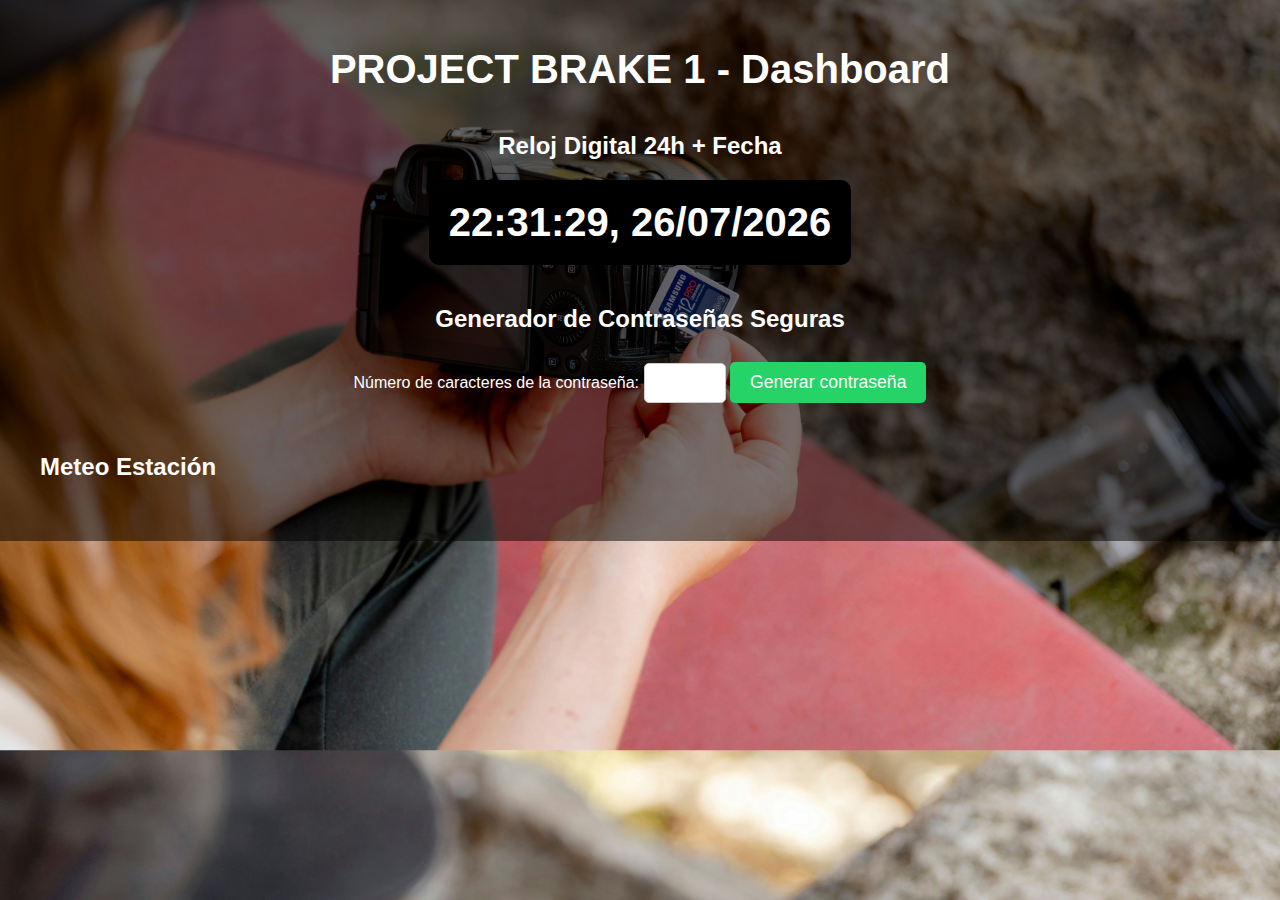
<file: index.html>
<!DOCTYPE html>
<html lang="nl">
<head>
    <meta charset="UTF-8">
    <meta name="viewport" content="width=device-width, initial-scale=1.0">
    <title>PROJECT BRAKE 1 - Dashboard</title>
    <link rel="stylesheet" href="styles.css">
</head>
<body>
    <div id="dashboard-container">
        <header>
            <h1>PROJECT BRAKE 1 - Dashboard</h1>
        </header>
        
        <!-- Reloj digital -->
        <section id="clock-section">
            <h2>Reloj Digital 24h + Fecha</h2>
            <div id="horloge" class="horloge"></div>
        </section>
        
        <!-- Generador de contraseñas seguras -->
        <section id="password-section">
            <h2>Generador de Contraseñas Seguras</h2>
            <label for="numeros">Número de caracteres de la contraseña:</label>
            <input type="number" id="numeros" min="8" max="32">
            <button id="btnGen">Generar contraseña</button>
            <div id="contraseña" class="contraseña"></div>
        </section>
        
        <!-- Meteo Estación -->
        <section id="weather-section">
            <h2>Meteo Estación</h2>
            <div id="City"></div>
            <div id="Weatheratm"></div>
            <div id="Gradenatm"></div>
            <div id="Precipitacionesatm"></div>
            <div id="Humedadatm"></div>
            <div id="Vientoatm"></div>
            <ul id="Hourlyforecast"></ul>
        </section>
    </div>

    <script src="meteo.js"></script>
    <script src="script.js"></script>
    <script src="background.js"></script>
</body>
</html>
</file>
<file: styles.css>
body {
    font-family: Arial, sans-serif;
    margin: 0;
    padding: 0;
    background-color: #f4f4f9;
    color: white;  
}

#dashboard-container {
    max-width: 1200px;
    margin: 0 auto;
    padding: 20px;
}

header {
    text-align: center;
    margin-bottom: 40px;
}

h1 {
    font-size: 2.5rem;
    color: white;  
}

#clock-section {
    text-align: center;
    margin-bottom: 40px;
}

#horloge {
    font-size: 2.5rem;
    font-weight: bold;
    background-color: #000;
    color: white;  
    padding: 20px;
    border-radius: 10px;
    width: fit-content;
    margin: 0 auto;
}

#password-section {
    text-align: center;
    margin-bottom: 40px;
}

#numeros {
    padding: 10px;
    margin: 10px 0;
    font-size: 1rem;
    width: 60px;
    border-radius: 5px;
    border: 1px solid #ccc;
}

button {
    padding: 10px 20px;
    background-color: #25D366;
    color: white;  
    font-size: 1.1rem;
    border: none;
    cursor: pointer;
    border-radius: 5px;
    transition: background-color 0.3s;
}

button:hover {
    background-color: #128C7E;
}

#contraseña {
    font-size: 1.2rem;
    margin-top: 20px;
    font-weight: bold;
    color: white;  
}

#weather-section {
    margin-bottom: 40px;
}

#City, #Weatheratm, #Gradenatm, #Precipitacionesatm, #Humedadatm, #Vientoatm {
    font-size: 1.2rem;
    margin: 10px 0;
}

#City {
    font-weight: bold;
    color: white; 
}

#Hourlyforecast {
    list-style-type: none;
    padding: 0;
}

#Hourlyforecast li {
    font-size: 1rem;
    margin: 5px 0;
    color: white;  
}

body {
    position: relative;
    background-color: #fff;
    background-size: cover;
    background-position: center;
}

body::before {
    content: '';
    position: absolute;
    top: 0;
    left: 0;
    width: 100%;
    height: 100%;
    background-color: rgba(0, 0, 0, 0.5);  
    z-index: -1; 
}
</file>
